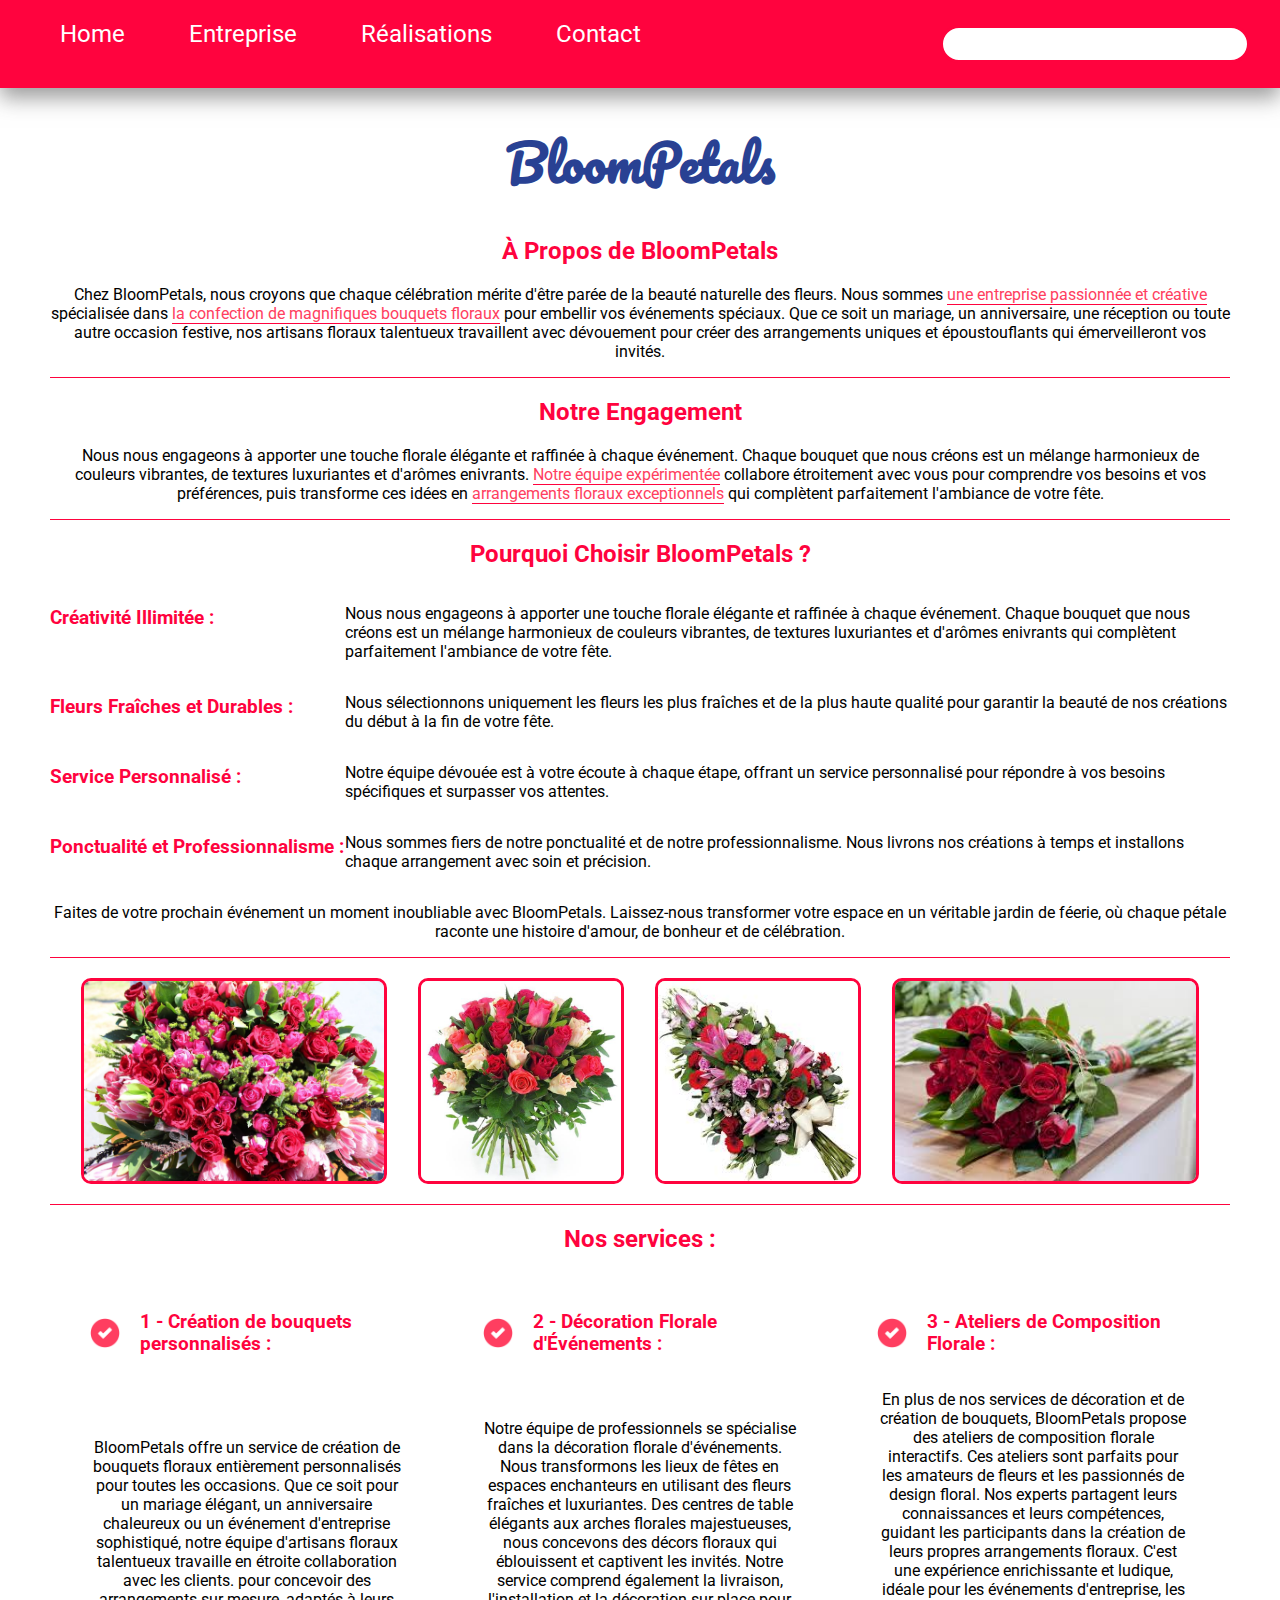
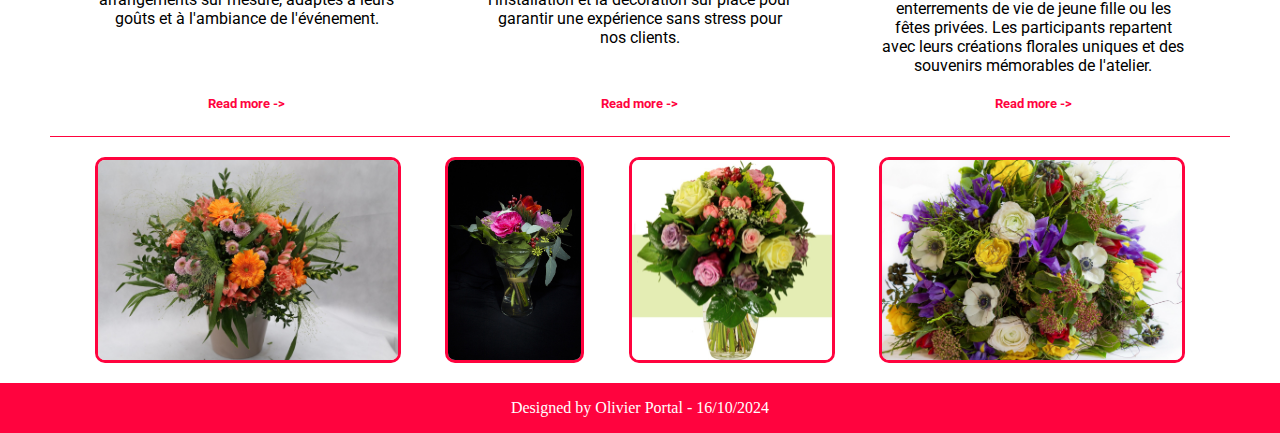
<file: index.html>
<!DOCTYPE html>
<html lang="fr">
<head>
    <meta charset="UTF-8">
    <meta name="viewport" content="width-device-width, initial-scale=1.0">
    <meta name="description" content="Chez BloomPetals, nous croyons que chaque célébration mérite d'être parée de la beauté
    naturelle des fleurs.">
    <meta name="geo.region" content="FR">
    
    <link rel="stylesheet" href="style.css">

    <link rel="preconnect" href="https://fonts.googleapis.com">
    <link rel="preconnect" href="https://fonts.gstatic.com" crossorigin>
    <link href="https://fonts.googleapis.com/css2?family=Roboto:ital,wght@0,100;0,300;0,400;0,500;0,700;0,900;1,100;1,300;1,400;1,500;1,700;1,900&display=swap" rel="stylesheet">
    
    <link rel="preconnect" href="https://fonts.googleapis.com">
    <link rel="preconnect" href="https://fonts.gstatic.com" crossorigin>
    <link href="https://fonts.googleapis.com/css2?family=Pacifico&display=swap" rel="stylesheet">

    <title>BloomPetals</title>
    <link rel="icon" type="image/x-icon" href="/images/favicon Bloompetals.png">
</head>

<body>
    <!-- Création du header -->
    <header>
        <nav id="HeaderStyle">
            <div id="NavMenu">
                <a href="/index.html">Home</a>
                <a href="/entreprise.html">Entreprise</a>
                <a href="/réalisations.html">Réalisations</a>
                <a href="/Contact.html">Contact</a>
            </div>
            <input type="text" placeholder="" class="InputStyle">
        </nav>
    </header>

    <main>

        <!-- Titre H1 -->

        <h1>BloomPetals</h1>

        <!-- Positionnement logo -->
        <!-- <section class="LogoCenter">
            <img src="/images/Logo Bloompetals.png" alt="BloomPetals">           
        </section> -->

        <article class="Description">
            <h2>À Propos de BloomPetals</h2>
            <p>Chez BloomPetals, nous croyons que chaque célébration mérite d'être parée de la beauté
                naturelle des fleurs. Nous sommes
                <a href="/entreprise.html">une entreprise passionnée et créative</a>
                spécialisée dans
                <a href="/réalisations.html">la confection de magnifiques bouquets floraux</a>
                pour embellir vos événements spéciaux. Que
                ce soit un mariage, un anniversaire, une réception ou toute autre occasion festive, nos
                artisans floraux talentueux travaillent avec dévouement pour créer des arrangements
                uniques et époustouflants qui émerveilleront vos invités.
            </p>
        </article>

        <!-- Première section de présentation -->

        <article class="Description">
            <h2>Notre Engagement</h2>
            <p>Nous nous engageons à apporter une touche florale élégante et raffinée à chaque
                événement. Chaque bouquet que nous créons est un mélange harmonieux de couleurs
                vibrantes, de textures luxuriantes et d'arômes enivrants.
                <a href="#Entreprise">Notre équipe expérimentée</a>
                collabore étroitement avec vous pour comprendre vos besoins et vos préférences, puis
                transforme ces idées en
                <a href="#Réalisations">arrangements floraux exceptionnels</a>
                qui complètent parfaitement
                l'ambiance de votre fête.
            </p>
        </article>

        <section class="Description">
            <h2>Pourquoi Choisir BloomPetals ?</h2>
            <article class="DescriptionAvecTitre">
                <h3>Créativité Illimitée :</h3>
                <p>Nous nous engageons à apporter une touche florale élégante et raffinée à chaque événement.
                    Chaque bouquet que nous créons est un mélange harmonieux de couleurs vibrantes, de textures luxuriantes
                    et d'arômes enivrants qui complètent parfaitement l'ambiance de votre fête.
                </p>
            </article>
            <article class="DescriptionAvecTitre">
                <h3>Fleurs Fraîches et Durables :</h3>
                <p>Nous sélectionnons uniquement les fleurs les plus
                    fraîches et de la plus haute qualité pour garantir la beauté de nos créations du début
                    à la fin de votre fête.
                </p>
            </article>
            <article class="DescriptionAvecTitre">
                <h3>Service Personnalisé :</h3>
                <p>Notre équipe dévouée est à votre écoute à chaque étape,
                    offrant un service personnalisé pour répondre à vos besoins spécifiques et surpasser
                    vos attentes.
                </p>
            </article>
            <article class="DescriptionAvecTitre">
                <h3>Ponctualité et Professionnalisme :</h3>
                <p>Nous sommes fiers de notre ponctualité et de
                    notre professionnalisme. Nous livrons nos créations à temps et installons chaque
                    arrangement avec soin et précision.
                </p>
            </article>
            <article class="DescriptionAvecTitreP3">
                <p>Faites de votre prochain événement un moment inoubliable avec BloomPetals. Laissez-nous
                    transformer votre espace en un véritable jardin de féerie, où chaque pétale raconte une
                    histoire d'amour, de bonheur et de célébration.
                </p>
            </article>

        </section>

        <!-- Section d'images -->

        <section class="imageBouquets">
            <img src="/images/image1.jpg" alt="Bouquet de fleur">
            <img src="/images/image2.jpg" alt="Bouquet de fleur">
            <img src="/images/image3.jpg" alt="Bouquet de fleur">
            <img src="/images/image4.jpg" alt="Bouquet de fleur">
        </section>

        <!-- Section Nos services en colonnes -->

        <section class="service">
            <h2>Nos services :</h2>
            <section class="ColonnesServices">

                <!-- 1ère colonne -->
                <div class="InnerTitreServices">
                    <div class="TitreServices">
                        <img src="/images/verifier.png" alt="Vérifier">
                        <h3>1 - Création de bouquets personnalisés :</h3>
                    </div>
                    <p>BloomPetals offre un service de création de
                        bouquets floraux entièrement personnalisés pour toutes les occasions. Que ce soit pour un
                        mariage élégant, un anniversaire chaleureux ou un événement d'entreprise sophistiqué,
                        notre équipe d'artisans floraux talentueux travaille en étroite collaboration avec les clients.
                        pour concevoir des arrangements sur mesure, adaptés à leurs goûts et à l'ambiance de
                        l'événement.</p>
                    <button class="button">Read more -></button>
                </div>

                <!-- 2éme colonne -->

                <div class="InnerTitreServices">
                    <div class="TitreServices">
                        <img src="/images/verifier.png" alt="Vérifier">
                        <h3>2 - Décoration Florale d'Événements :</h3>
                    </div>
                    <p>Notre équipe de professionnels se spécialise dans
                        la décoration florale d'événements. Nous transformons les lieux de fêtes en espaces
                        enchanteurs en utilisant des fleurs fraîches et luxuriantes. Des centres de table élégants aux
                        arches florales majestueuses, nous concevons des décors floraux qui éblouissent et
                        captivent les invités. Notre service comprend également la livraison, l'installation et la
                        décoration sur place pour garantir une expérience sans stress pour nos clients.</p>
                    <button class="button">Read more -></button>
                </div>

                <!-- 3éme colonne -->

                <div class="InnerTitreServices">
                    <div class="TitreServices">
                        <img src="/images/verifier.png" alt="Vérifier">
                        <h3>3 - Ateliers de Composition Florale :</h3>
                    </div>
                    <p>En plus de nos services de décoration et de création
                        de bouquets, BloomPetals propose des ateliers de composition florale interactifs. Ces
                        ateliers sont parfaits pour les amateurs de fleurs et les passionnés de design floral. Nos
                        experts partagent leurs connaissances et leurs compétences, guidant les participants dans
                        la création de leurs propres arrangements floraux. C'est une expérience enrichissante et
                        ludique, idéale pour les événements d'entreprise, les enterrements de vie de jeune fille ou
                        les fêtes privées. Les participants repartent avec leurs créations florales uniques et des
                        souvenirs mémorables de l'atelier.</p>
                    <button class="button">Read more -></button>
                </div>
            </section>

        </section>


        <section class="imageBouquets2">
            <img src="/images/image5.jpg" alt="Bouquet de fleur">
            <img src="/images/image6.jpg" alt="Bouquet de fleur">
            <img src="/images/image7.jpg" alt="Bouquet de fleur">
            <img src="/images/image8.jpg" alt="Bouquet de fleur">
        </section>

    </main>

    <footer>
        <p>Designed by Olivier Portal - 16/10/2024</p>

    </footer>
    
</body>




</html>
</file>
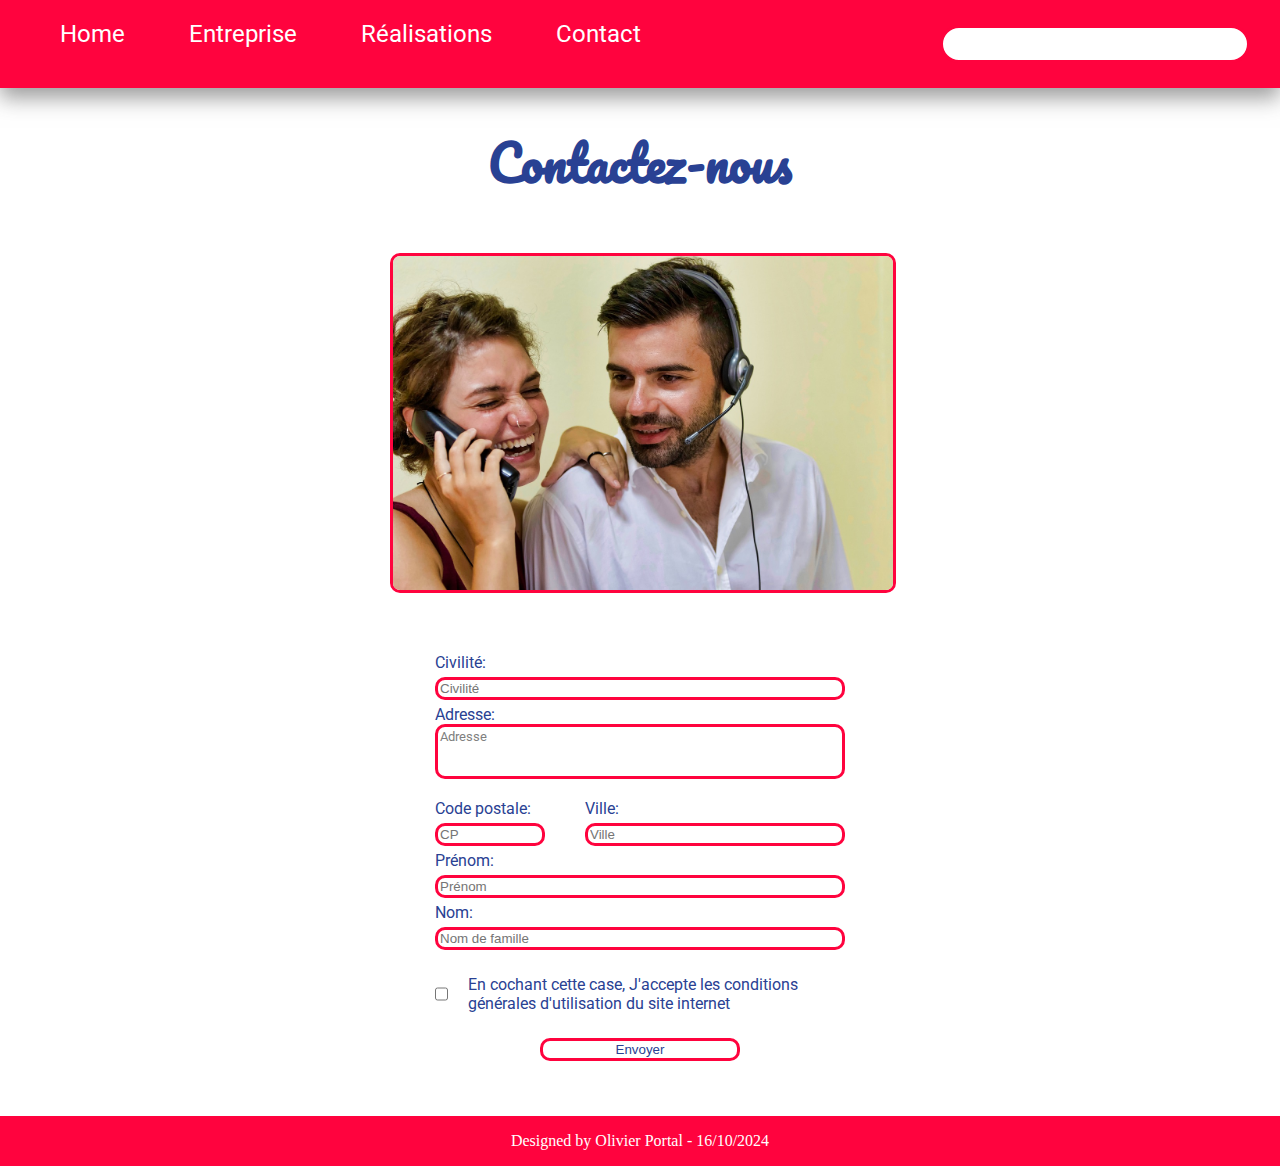
<file: Contact.html>
<!DOCTYPE html>
<html lang="fr">
<head>
    <meta charset="UTF-8">
    <meta name="viewport" content="width-device-width, initial-scale=1.0">
    <meta name="description" content="Chez BloomPetals, nous croyons que chaque célébration mérite d'être parée de la beauté
    naturelle des fleurs.">
    <meta name="geo.region" content="FR">
    
    <link rel="stylesheet" href="style.css">

    <link rel="preconnect" href="https://fonts.googleapis.com">
    <link rel="preconnect" href="https://fonts.gstatic.com" crossorigin>
    <link href="https://fonts.googleapis.com/css2?family=Roboto:ital,wght@0,100;0,300;0,400;0,500;0,700;0,900;1,100;1,300;1,400;1,500;1,700;1,900&display=swap" rel="stylesheet">
    
    <link rel="preconnect" href="https://fonts.googleapis.com">
    <link rel="preconnect" href="https://fonts.gstatic.com" crossorigin>
    <link href="https://fonts.googleapis.com/css2?family=Pacifico&display=swap" rel="stylesheet">
    <title>Contact</title>
    <link rel="icon" type="image/x-icon" href="/images/favicon Bloompetals.png">
</head>

<body>
    <!-- Création du header -->
    <header>
        <nav id="HeaderStyle"> 
            <div id="NavMenu">
                <a href="/index.html">Home</a>
                <a href="/entreprise.html">Entreprise</a>
                <a href="/réalisations.html">Réalisations</a>
                <a href="/Contact.html">Contact</a>
            </div>
            <input type="text" placeholder="" class="InputStyle">
        </nav>
    </header>

    <main>
        
        <!-- Titre H1 -->

            <h1>Contactez-nous</h1>

        <!-- Image -->
        <section class="imageContact">
            <figure class="imageEquipeAlign">
                <div class="flip-box-contact">
                    <div class="flip-box-inner">
                      <div class="flip-box-front">
                        <img src="images/photos de l_équipe/photo6.jpg" alt="Contactez nous">
                        </div>
                        <div class="flip-box-back">
                            <h2>Envoyer nous des feurs ;&#41;</h2>
                            <p>Lorem ipsum dolor sit amet, consectetur adipiscing elit. Sed ac congue turpis,
                                nec accumsan nibh. Pellentesque vel risus dignissim, pellentesque quam ut,
                                 fermentum metus. Aliquam varius imperdiet ipsum vel ultricies. Maecenas eu volutpat elit.
                                  Duis non dui nunc. Suspendisse in tellus nec nunc sollicitudin viverra. Pellentesque habitant</p>

        
                        </div>
                    </div>
                </div>
            </figure>
        </section>
        <section id="ContactForm">
            <form action="">

                <label for="genderList">Civilité:</label>
                <input list="genderList" name="genderList" placeholder="Civilité">
                <datalist id="genderList">
                    <option value="Mr"></option>
                    <Option value="Mme"></Option>
                    <option value="Autre"></option>
                </datalist>
            

                <label for="adress">Adresse:</label>
                <textarea id="adress" name="adress" rows="3" cols="33">Adresse</textarea>
                
                <div class="zipCityStyle">
                    <div class="cityStyle">
                        <div class="innerZipCodeStyle">
                            <label for="zipCode">Code postale:</label>
                            <input type="text" id="zipCode" name="zipCode" placeholder="CP">
                        </div>
                        <div class="innerCityStyle">
                            <label for="fname">Ville:</label>
                            <input type="text" id="city" name="city" placeholder="Ville">
                        </div>
                    </div>
                </div>
                
                <label for="fname">Prénom:</label>
                <input type="text" id="fname" name="fname" placeholder="Prénom">

                <label for="lname">Nom:</label>
                <input type="text" id="lname" name="lname" placeholder="Nom de famille">

                <div class="checkboxStyle">
                    <input type="checkbox" id="checkbox">
                    <label for="acceptConditions">En cochant cette case, 
                    J'accepte les conditions générales d'utilisation du site internet
                    </label>
                </div>

                <div class="submitButtonStyle">
                    <input type="submit" value="Envoyer" id="submitButton">
                </div>
                
            </form>
        </section>   

    </main>

    <footer>
        <p>Designed by Olivier Portal - 16/10/2024</p>

    </footer>
    
</body>




</html>
</file>
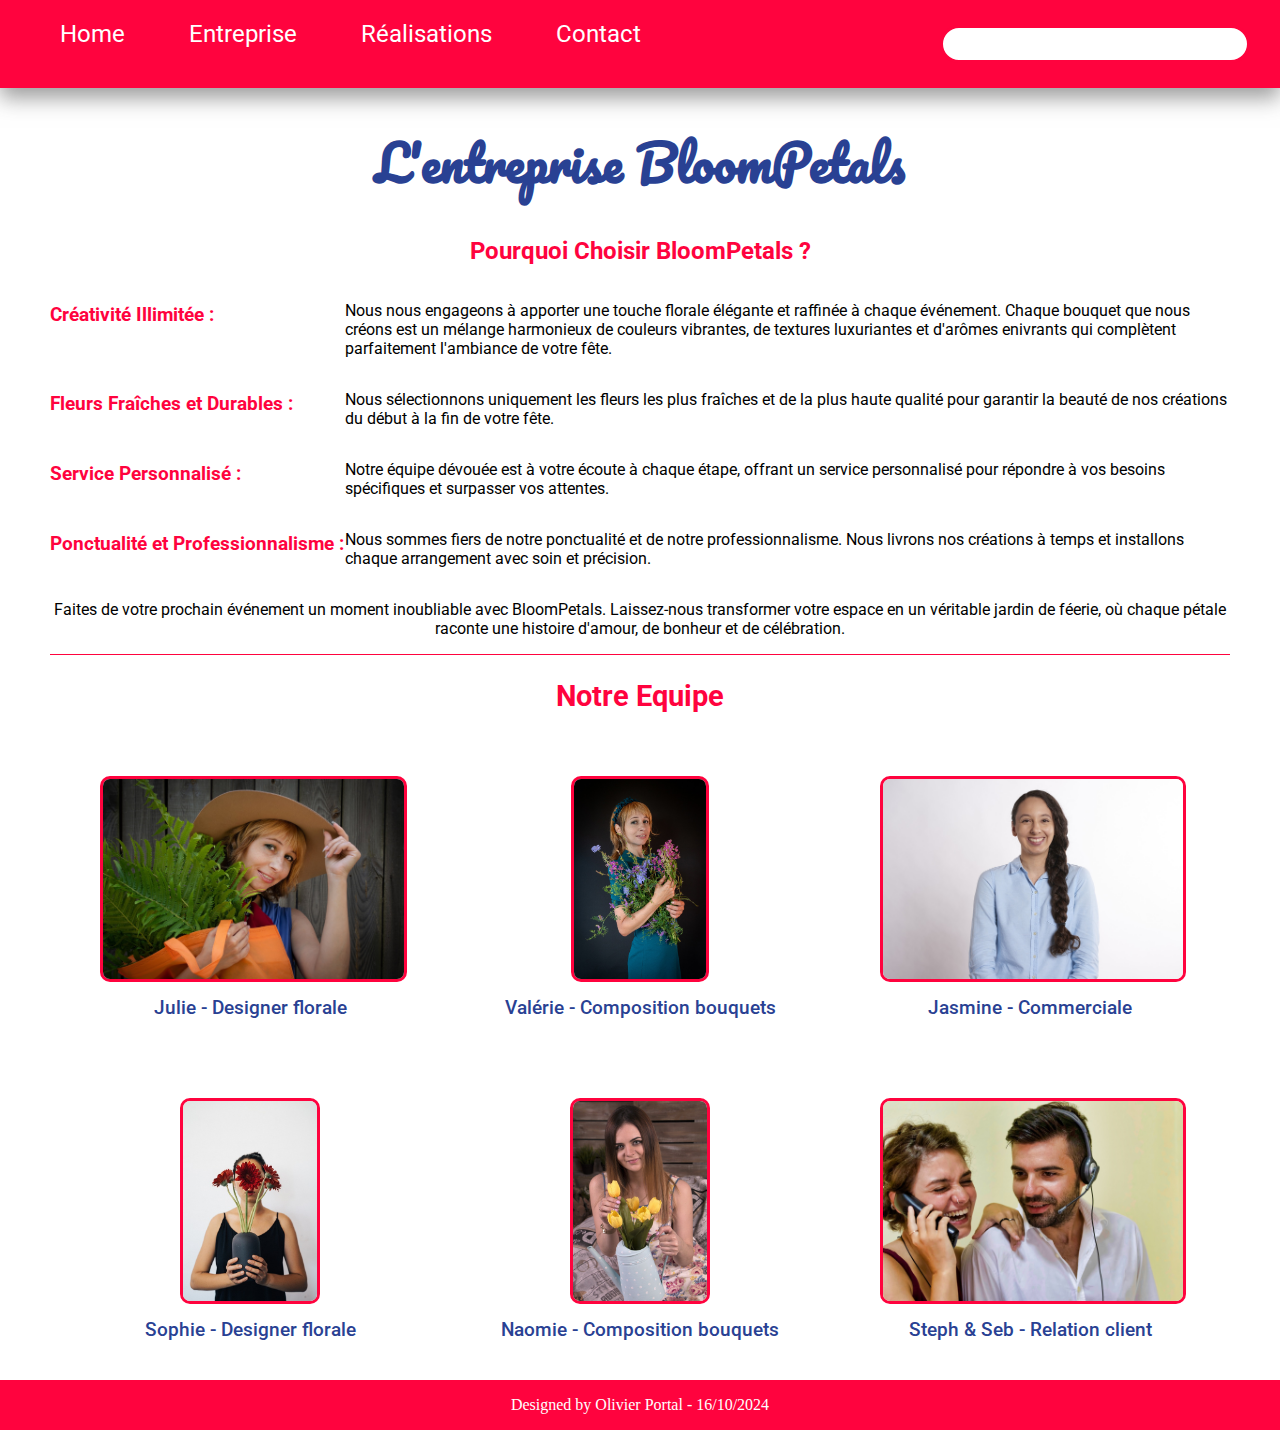
<file: entreprise.html>
<!DOCTYPE html>
<html lang="fr">
<head>
    <meta charset="UTF-8">
    <meta name="viewport" content="width-device-width, initial-scale=1.0">
    <meta name="description" content="Chez BloomPetals, nous croyons que chaque célébration mérite d'être parée de la beauté
    naturelle des fleurs.">
    <meta name="geo.region" content="FR">
    
    <link rel="stylesheet" href="style.css">

    <link rel="preconnect" href="https://fonts.googleapis.com">
    <link rel="preconnect" href="https://fonts.gstatic.com" crossorigin>
    <link href="https://fonts.googleapis.com/css2?family=Roboto:ital,wght@0,100;0,300;0,400;0,500;0,700;0,900;1,100;1,300;1,400;1,500;1,700;1,900&display=swap" rel="stylesheet">
    
    <link rel="preconnect" href="https://fonts.googleapis.com">
    <link rel="preconnect" href="https://fonts.gstatic.com" crossorigin>
    <link href="https://fonts.googleapis.com/css2?family=Pacifico&display=swap" rel="stylesheet">
    <title>Entreprise</title>
    <link rel="icon" type="image/x-icon" href="/images/favicon Bloompetals.png">
</head>

<body>
    <!-- Création du header -->
    <header>
        <nav id="HeaderStyle"> 
            <div id="NavMenu">
                <a href="/index.html">Home</a>
                <a href="/entreprise.html">Entreprise</a>
                <a href="/réalisations.html">Réalisations</a>
                <a href="/Contact.html">Contact</a>
            </div>
            <input type="text" placeholder="" class="InputStyle">
        </nav>
    </header>

    <main>
        
        <!-- Titre H1 -->

            <h1>L'entreprise BloomPetals</h1>


        <!-- Section de présentation entreprise -->

        <section class="Description">
            <h2>Pourquoi Choisir BloomPetals ?</h2>
            <article class="DescriptionAvecTitre">
                <h3>Créativité Illimitée :</h3>
                <p>Nous nous engageons à apporter une touche florale élégante et raffinée à chaque événement.
                    Chaque bouquet que nous créons est un mélange harmonieux de couleurs vibrantes, de textures luxuriantes
                    et d'arômes enivrants qui complètent parfaitement l'ambiance de votre fête.
                </p>
            </article>
            <article class="DescriptionAvecTitre">
                <h3>Fleurs Fraîches et Durables :</h3>
                <p>Nous sélectionnons uniquement les fleurs les plus
                    fraîches et de la plus haute qualité pour garantir la beauté de nos créations du début
                    à la fin de votre fête.
                </p>
            </article>
            <article class="DescriptionAvecTitre">
                <h3>Service Personnalisé :</h3>
                <p>Notre équipe dévouée est à votre écoute à chaque étape,
                    offrant un service personnalisé pour répondre à vos besoins spécifiques et surpasser
                    vos attentes.
                </p>
            </article>
            <article class="DescriptionAvecTitre">
                <h3>Ponctualité et Professionnalisme :</h3>
                <p>Nous sommes fiers de notre ponctualité et de
                    notre professionnalisme. Nous livrons nos créations à temps et installons chaque
                    arrangement avec soin et précision.
                </p>
            </article>
            <article class="DescriptionAvecTitreP3">
                <p>Faites de votre prochain événement un moment inoubliable avec BloomPetals. Laissez-nous
                    transformer votre espace en un véritable jardin de féerie, où chaque pétale raconte une
                    histoire d'amour, de bonheur et de célébration.
                </p>
            </article>

        </section>

        <!-- Section d'images -->
        <section class="Equipe">
        <h2>Notre Equipe</h2>
            <section class="imageEquipe">
                <figure class="imageEquipeAlign">
                    <div class="flip-box">
                        <div class="flip-box-inner">
                          <div class="flip-box-front">
                            <img src="/images/photos de l_équipe/photo1.jpg" alt="Menbre de l'équipe">
                            </div>
                            <div class="flip-box-back">
                            <h2>Julie</h2>
                            <p>"La vie est un chemin pavé de fleurs"</p>
                            </div>
                        </div>
                    </div>
                    <figcaption class="NomEquipe">Julie - Designer florale</figcaption>
                </figure>
                <figure class="imageEquipeAlign">
                    <div class="flip-box">
                        <div class="flip-box-inner">
                          <div class="flip-box-front">
                            <img src="/images/photos de l_équipe/photo2.jpg" alt="Menbre de l'équipe">
                            </div>
                            <div class="flip-box-back">
                            <h2>Valérie</h2>
                            <p>"J'ai des pétales dans les yeux¨¨¨¨¨¨"</p>
                            </div>
                        </div>
                    </div>
                    <figcaption class="NomEquipe">Valérie - Composition bouquets</figcaption>
                </figure>
                <figure class="imageEquipeAlign">
                    <div class="flip-box">
                        <div class="flip-box-inner">
                          <div class="flip-box-front">
                            <img src="/images/photos de l_équipe/photo3.jpg" alt="Menbre de l'équipe">
                            </div>
                            <div class="flip-box-back">
                            <h2>Jasmine</h2>
                            <p>"L'oeil est le reflet de l'âme"</p>
                            </div>
                        </div>
                    </div>
                    <figcaption class="NomEquipe">Jasmine - Commerciale</figcaption>
                </figure>
            </section>


            <section class="imageEquipe">
                <figure class="imageEquipeAlign">
                    <div class="flip-box">
                        <div class="flip-box-inner">
                          <div class="flip-box-front">
                            <img src="/images/photos de l_équipe/photo4.jpg" alt="Menbre de l'équipe">
                            </div>
                            <div class="flip-box-back">
                            <h2>Sophie</h2>
                            <p>"Je vois la vie en roses rouges"</p>
                            </div>
                        </div>
                    </div>
                    <figcaption class="NomEquipe">Sophie - Designer florale</figcaption>
                </figure>
                <figure class="imageEquipeAlign">
                    <div class="flip-box">
                        <div class="flip-box-inner">
                          <div class="flip-box-front">
                            <img src="/images/photos de l_équipe/photo5..jpg" alt="Menbre de l'équipe">
                            </div>
                            <div class="flip-box-back">
                            <h2>Naomie</h2>
                            <p>"Jaune, mauve ou bleue ... "</p>
                            </div>
                        </div>
                    </div>
                    <figcaption class="NomEquipe">Naomie - Composition bouquets</figcaption>
                </figure>
                <figure class="imageEquipeAlign">
                    <div class="flip-box">
                        <div class="flip-box-inner">
                          <div class="flip-box-front">
                            <img src="/images/photos de l_équipe/photo6.jpg" alt="Menbre de l'équipe">
                            </div>
                            <div class="flip-box-back">
                            <h2>Steph & Seb</h2>
                            <p>"Nous sommes le soleil des fleurs"</p>
                            </div>
                        </div>
                    </div>
                    <figcaption class="NomEquipe">Steph & Seb - Relation client</figcaption>
                </figure>
            </section>
        </section>

    </main>

    <footer>
        <p>Designed by Olivier Portal - 16/10/2024</p>

    </footer>
    
</body>




</html>
</file>
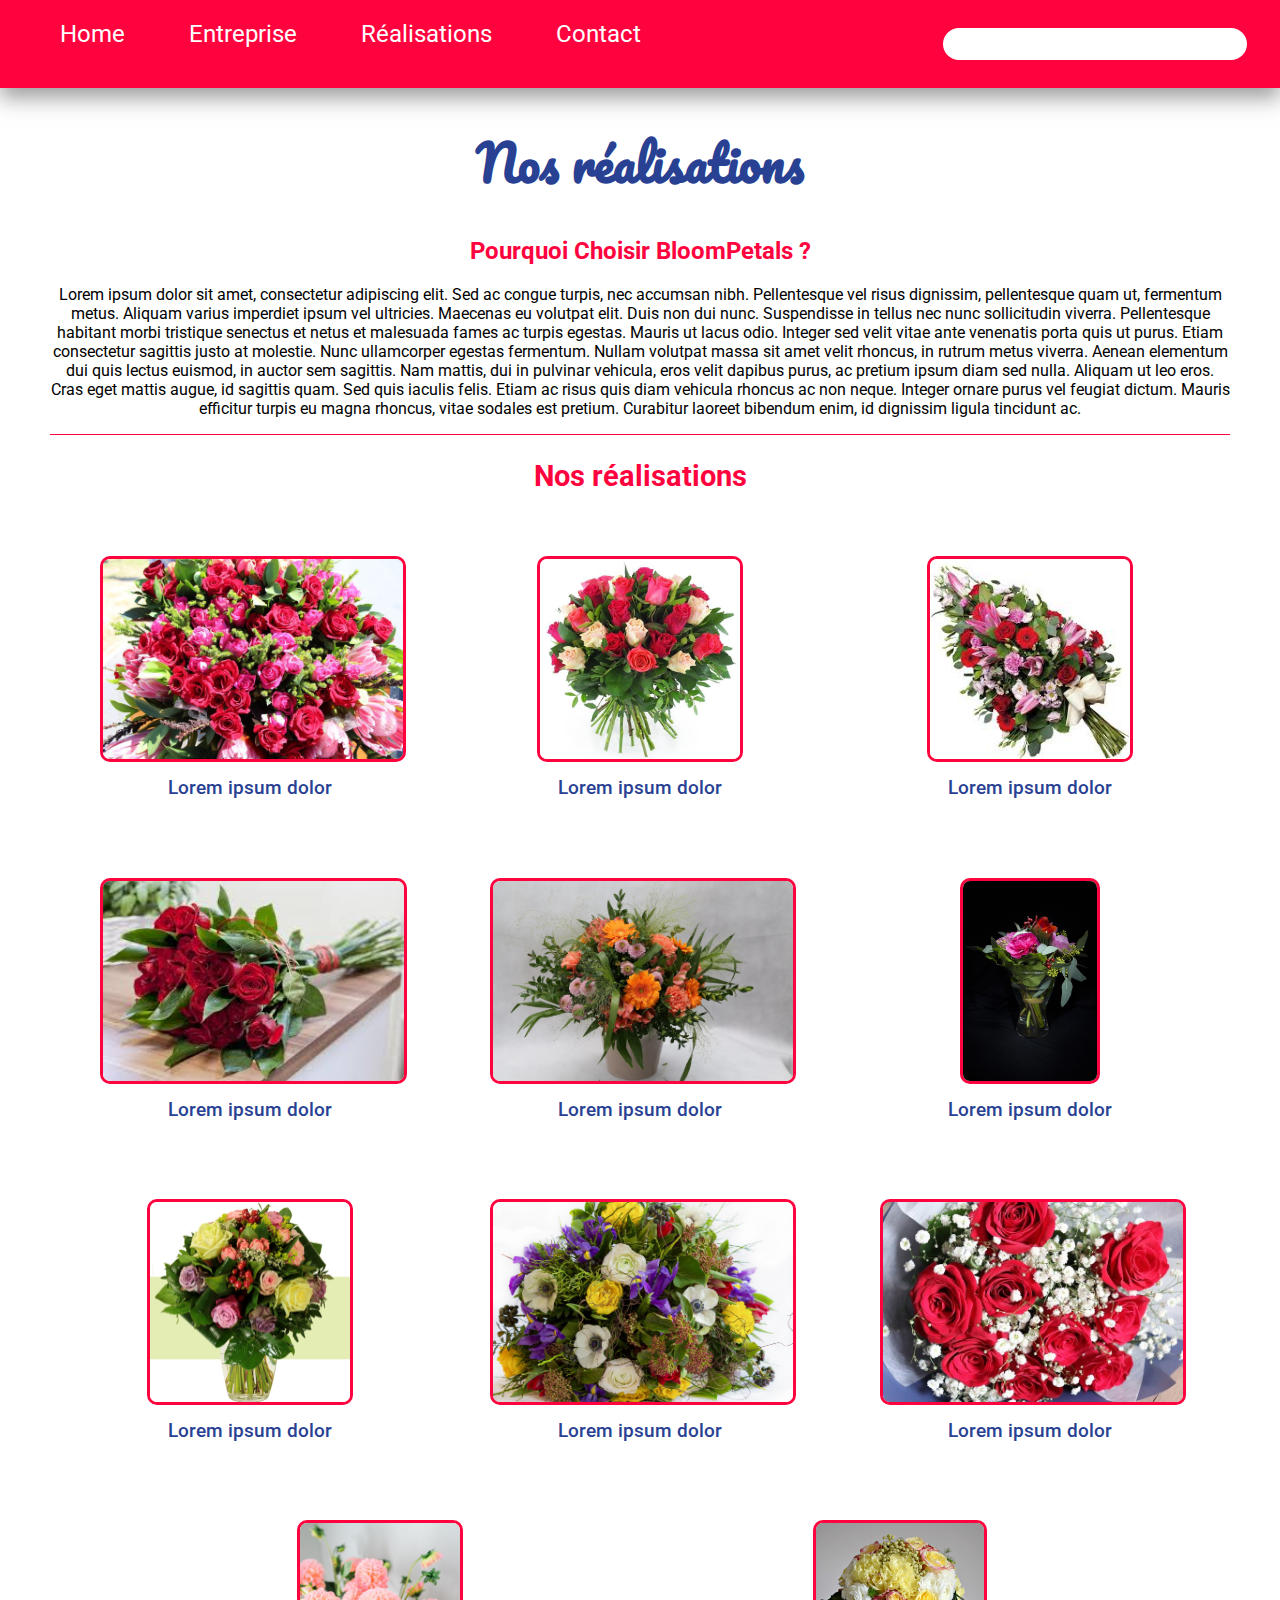
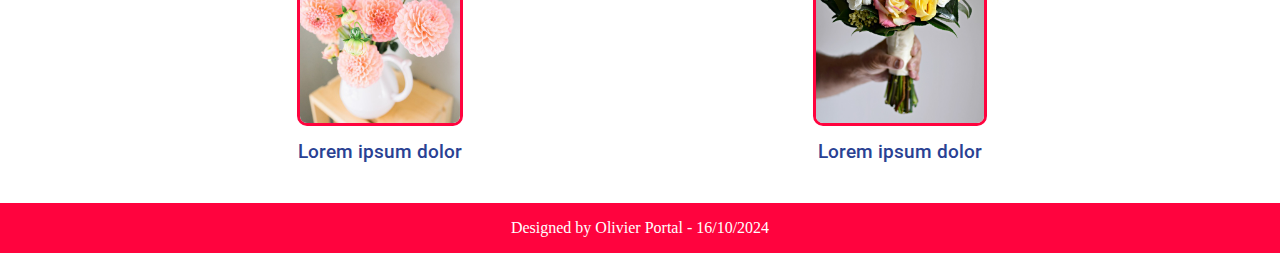
<file: réalisations.html>
<!DOCTYPE html>
<html lang="fr">
<head>
    <meta charset="UTF-8">
    <meta name="viewport" content="width-device-width, initial-scale=1.0">
    <meta name="description" content="Chez BloomPetals, nous croyons que chaque célébration mérite d'être parée de la beauté
    naturelle des fleurs.">
    <meta name="geo.region" content="FR">
    
    <link rel="stylesheet" href="style.css">

    <link rel="preconnect" href="https://fonts.googleapis.com">
    <link rel="preconnect" href="https://fonts.gstatic.com" crossorigin>
    <link href="https://fonts.googleapis.com/css2?family=Roboto:ital,wght@0,100;0,300;0,400;0,500;0,700;0,900;1,100;1,300;1,400;1,500;1,700;1,900&display=swap" rel="stylesheet">
    
    <link rel="preconnect" href="https://fonts.googleapis.com">
    <link rel="preconnect" href="https://fonts.gstatic.com" crossorigin>
    <link href="https://fonts.googleapis.com/css2?family=Pacifico&display=swap" rel="stylesheet">
    <title>Nos réalisations</title>
    <link rel="icon" type="image/x-icon" href="/images/favicon Bloompetals.png">
</head>

<body>
    <!-- Création du header -->
    <header>
        <nav id="HeaderStyle"> 
            <div id="NavMenu">
                <a href="/index.html">Home</a>
                <a href="/entreprise.html">Entreprise</a>
                <a href="/réalisations.html">Réalisations</a>
                <a href="/Contact.html">Contact</a>
            </div>
            <input type="text" placeholder="" class="InputStyle">
        </nav>
    </header>

    <main>
        
        <!-- Titre H1 -->

            <h1>Nos réalisations</h1>


        <!-- Section de présentation entreprise -->

        <section class="Description">
            <h2>Pourquoi Choisir BloomPetals ?</h2>
                <p class="RealisationParagraphe">Lorem ipsum dolor sit amet, consectetur adipiscing elit. Sed ac congue turpis,
                     nec accumsan nibh. Pellentesque vel risus dignissim, pellentesque quam ut,
                      fermentum metus. Aliquam varius imperdiet ipsum vel ultricies. Maecenas eu volutpat elit.
                       Duis non dui nunc. Suspendisse in tellus nec nunc sollicitudin viverra. Pellentesque habitant
                        morbi tristique senectus et netus et malesuada fames ac turpis egestas. Mauris ut lacus odio.
                         Integer sed velit vitae ante venenatis porta quis ut purus. Etiam consectetur sagittis justo
                          at molestie. Nunc ullamcorper egestas fermentum.

                    Nullam volutpat massa sit amet velit rhoncus, in rutrum metus viverra. 
                    Aenean elementum dui quis lectus euismod, in auctor sem sagittis. Nam mattis,
                     dui in pulvinar vehicula, eros velit dapibus purus, ac pretium ipsum diam sed nulla.
                      Aliquam ut leo eros. Cras eget mattis augue, id sagittis quam. Sed quis iaculis felis.
                       Etiam ac risus quis diam vehicula rhoncus ac non neque. Integer ornare purus vel feugiat
                        dictum. Mauris efficitur turpis eu magna rhoncus, vitae sodales est pretium. Curabitur
                         laoreet bibendum enim, id dignissim ligula tincidunt ac.
        </section>

        <!-- Section d'images -->
    <section class="Equipe">
        <h2>Nos réalisations</h2>
            <section class="imageEquipe">
                <figure class="imageEquipeAlign">
                    <div class="flip-box">
                        <div class="flip-box-inner">
                          <div class="flip-box-front">
                            <img src="/images/image1.jpg" alt="Bouquet de fleurs">
                            </div>
                            <div class="flip-box-back">
                            <h2>Lorem ipsum dolor</h2>
                            <p>"La vie est un chemin pavé de fleurs"</p>
                            </div>
                        </div>
                    </div>
                    <figcaption class="NomEquipe">Lorem ipsum dolor</figcaption>
                </figure>
                <figure class="imageEquipeAlign">
                    <div class="flip-box">
                        <div class="flip-box-inner">
                          <div class="flip-box-front">
                            <img src="/images/image2.jpg" alt="Bouquet de fleurs">
                            </div>
                            <div class="flip-box-back">
                            <h2>Lorem ipsum dolor</h2>
                            <p>"J'ai des pétales dans les yeux¨¨¨¨¨¨"</p>
                            </div>
                        </div>
                    </div>
                        <figcaption class="NomEquipe">Lorem ipsum dolor</figcaption>
                    </figure>
                <figure class="imageEquipeAlign">
                    <div class="flip-box">
                        <div class="flip-box-inner">
                          <div class="flip-box-front">
                            <img src="/images/image3.jpg" alt="Bouquet de fleurs">
                            </div>
                            <div class="flip-box-back">
                            <h2>Lorem ipsum dolor</h2>
                            <p>"L'oeil est le reflet de l'âme"</p>
                            </div>
                        </div>
                    </div>
                    <figcaption class="NomEquipe">Lorem ipsum dolor</figcaption>
                </figure>
            </section>


            <section class="imageEquipe">
                <figure class="imageEquipeAlign">
                    <div class="flip-box">
                        <div class="flip-box-inner">
                          <div class="flip-box-front">
                            <img src="/images/image4.jpg" alt="Bouquet de fleurs">
                            </div>
                            <div class="flip-box-back">
                            <h2>Lorem ipsum dolor</h2>
                            <p>"Je vois la vie en roses rouges"</p>
                            </div>
                        </div>
                    </div>
                    <figcaption class="NomEquipe">Lorem ipsum dolor</figcaption>
                </figure>
                <figure class="imageEquipeAlign">
                    <div class="flip-box">
                        <div class="flip-box-inner">
                          <div class="flip-box-front">
                            <img src="/images/image5.jpg" alt="Bouquet de fleurs">
                            </div>
                            <div class="flip-box-back">
                            <h2>Lorem ipsum dolor</h2>
                            <p>"Jaune, mauve ou bleue ... "</p>
                            </div>
                        </div>
                    </div>
                    <figcaption class="NomEquipe">Lorem ipsum dolor</figcaption>
                </figure>
                <figure class="imageEquipeAlign">
                    <div class="flip-box">
                        <div class="flip-box-inner">
                          <div class="flip-box-front">
                            <img src="/images/image6.jpg" alt="Bouquet de fleurs">
                            </div>
                            <div class="flip-box-back">
                            <h2>Lorem ipsum dolor</h2>
                            <p>"Nous sommes le soleil des fleurs"</p>
                            </div>
                        </div>
                    </div>
                    <figcaption class="NomEquipe">Lorem ipsum dolor</figcaption>
                </figure>
            </section>

        <section class="imageEquipe">
            <figure class="imageEquipeAlign">
                <div class="flip-box">
                    <div class="flip-box-inner">
                      <div class="flip-box-front">
                        <img src="/images/image7.jpg" alt="Bouquet de fleurs">
                        </div>
                        <div class="flip-box-back">
                        <h2>Lorem ipsum dolor</h2>
                        <p>"Je vois la vie en roses rouges"</p>
                        </div>
                    </div>
                </div>
                <figcaption class="NomEquipe">Lorem ipsum dolor</figcaption>
            </figure>
            <figure class="imageEquipeAlign">
                <div class="flip-box">
                    <div class="flip-box-inner">
                      <div class="flip-box-front">
                        <img src="/images/image8.jpg" alt="Bouquet de fleurs">
                        </div>
                        <div class="flip-box-back">
                        <h2>Lorem ipsum dolor</h2>
                        <p>"Jaune, mauve ou bleue ... "</p>
                        </div>
                    </div>
                </div>
                <figcaption class="NomEquipe">Lorem ipsum dolor</figcaption>
            </figure>
            <figure class="imageEquipeAlign">
                <div class="flip-box">
                    <div class="flip-box-inner">
                      <div class="flip-box-front">
                        <img src="/images/image9.jpg" alt="Bouquet de fleurs">
                        </div>
                        <div class="flip-box-back">
                        <h2>Lorem ipsum dolor</h2>
                        <p>"Nous sommes le soleil des fleurs"</p>
                        </div>
                    </div>
                </div>
                <figcaption class="NomEquipe">Lorem ipsum dolor</figcaption>
            </figure>
        </section>

    <section class="imageEquipe">
        <figure class="imageEquipeAlign">
            <div class="flip-box">
                <div class="flip-box-inner">
                  <div class="flip-box-front">
                    <img src="/images/image10.jpg" alt="Bouquet de fleurs">
                    </div>
                    <div class="flip-box-back">
                    <h2>Lorem ipsum dolor</h2>
                    <p>"Je vois la vie en roses rouges"</p>
                    </div>
                </div>
            </div>
            <figcaption class="NomEquipe">Lorem ipsum dolor</figcaption>
        </figure>
        <figure class="imageEquipeAlign">
            <div class="flip-box">
                <div class="flip-box-inner">
                  <div class="flip-box-front">
                    <img src="/images/image11.jpg" alt="Bouquet de fleurs">
                    </div>
                    <div class="flip-box-back">
                    <h2>Lorem ipsum dolor</h2>
                    <p>"Jaune, mauve ou bleue ... "</p>
                    </div>
                </div>
            </div>
            <figcaption class="NomEquipe">Lorem ipsum dolor</figcaption>
        </figure>
    </section>
</section>

    </main>

    <footer>
        <p>Designed by Olivier Portal - 16/10/2024</p>

    </footer>
    
</body>




</html>
</file>
<file: style.css>
body {
    margin: 0;
    background-color: #FFF;
}

/* Police principale */

.roboto-thin {
    font-family: "Roboto", sans-serif;
    font-weight: 100;
    font-style: normal;
  }
  
  .roboto-light {
    font-family: "Roboto", sans-serif;
    font-weight: 300;
    font-style: normal;
  }
  
  .roboto-regular {
    font-family: "Roboto", sans-serif;
    font-weight: 400;
    font-style: normal;
  }
  
  .roboto-medium {
    font-family: "Roboto", sans-serif;
    font-weight: 500;
    font-style: normal;
  }
  
  .roboto-bold {
    font-family: "Roboto", sans-serif;
    font-weight: 700;
    font-style: normal;
  }
  
  .roboto-black {
    font-family: "Roboto", sans-serif;
    font-weight: 900;
    font-style: normal;
  }

/* Mise en page du header */
header {
    position: sticky;
    top: 0;
    box-shadow: 0 10px 20px rgba(60, 60, 60, 0.5);
    z-index: 9;
}

#HeaderStyle {
    background-color: #ff033e ;
    padding: 20px 30px;
    display: flex;
    flex-direction: row;
    justify-content: space-between; 
}

#NavMenu > a {
    color: #FFF;
    text-decoration: none;
    padding: 0 30px;
    font-size: 1.5em;
    font-family: roboto;
}

#NavMenu > a:hover {
    font-weight: bold;
}

.InputStyle {
    border-radius: 20px;
    height: 30px;
    width: 300px;
}

/* Ajout de marges extérieures dans le main */

main {
    margin: 0 50px;
}

/* Police du H1 */

.pacifico-regular {
    font-family: "Pacifico", cursive;
    font-weight: 400;
    font-style: normal;
  }
  

/* Mise en page du logo */

/* .LogoCenter {
    display: flex;
    justify-content: center;
}

.LogoCenter > img {
    height: 90px;
    padding: 50px;
    padding-bottom: 20px;
} */

/* Style du h1 */

h1 {
    display: flex;
    justify-content: center;
    color: #294193;
    font-family: "Pacifico", cursive;
    font-weight: 900;
    font-size: 3em;
    font-style: normal;
}

/* Mise en page des articles de présentation */

.Description {
    font-family: roboto;
    font-weight: 400;
    text-align: center;
    border-bottom: 1px solid #ff033e;
}

.Description a {
    text-decoration: none;
    color: #FF3E60;
    border-bottom: 1px solid #ff033e;
}

.Description a:hover {
    font-size: 1.03em;
    font-weight: bold;
    transition: 2ms ease-in-out;
}

.Description a:focus {
    color: #ff033e;
}

.Description h2 {
    color: #ff033e;
}

.DescriptionAvecTitre {
    display: flex;
    flex-direction: row;
    flex-wrap: wrap;
}

.DescriptionAvecTitre h3 {
    width: 25%;
    text-align: left;
    color: #ff033e;
}

.DescriptionAvecTitre p {
    width: 75%;
    text-align: left;
}

.DescriptionAvecTitreP3 {
    display: flex;
    flex-direction: row;
    flex-wrap: wrap;
}

.imageBouquets {
    display: flex;
    flex-direction: row;
    justify-content: space-evenly;
    padding: 20px 0;
    border-bottom: 1px solid #ff033e;
}

.imageBouquets img {
    height: 200px;
    border: 3px solid #ff033e;
    border-radius: 10px;
}

.service {
    font-family: roboto;
    font-weight: 400;
    text-align: center;
    border-bottom: 1px solid #ff033e;
}

.service h2 {
    color: #ff033e;    
}

.ColonnesServices {
    display: flex;
    flex-direction: row;
    justify-items: center;
    height: 100%;
}

.InnerTitreServices {
    display: flex;
    flex-direction: column;
    justify-content: space-between;
    align-items: center;
    padding: 20px;
    width: 33.33%;
}

.InnerTitreServices p {
    padding: 0 20px;
}

.TitreServices {
    display: flex;
    flex-direction: row;
    align-items: center;
}

.TitreServices img {
    height: 30px;
    padding: 0 20px;
}

.TitreServices h3 {
    font-family: roboto;
    text-align: left;
    color: #ff033e;
}

.button {
    border: none;
    padding: 5px;
    background-color: #FFF;
    color: #ff033e;
    font-family: roboto;
    font-weight: 700;
}

.imageBouquets2 {
    display: flex;
    flex-direction: row;
    justify-content: space-evenly;
    padding: 20px 0; 
}

.imageBouquets2 img {
    height: 200px;
    border: 3px solid #ff033e;
    border-radius: 10px;
}

/* Mise en page présentation équipe */

.Equipe {
    font-family: "Roboto", sans-serif;
    font-weight: 500;
    font-size: 1.2em;
    text-align: center;
}

.Equipe h2 {
    color: #ff033e;
}

.imageEquipe {
    display: flex;
    flex-direction: row;
    justify-content: space-evenly;
    padding: 20px 0;
}

.imageEquipe img {
    height: 200px;
    border: 3px solid #ff033e;
    border-radius: 10px;
}

.imageEquipeAlign {
    display: flex;
    flex-direction: column;
    justify-content: center;
    align-items: center;
}

.NomEquipe {
    display: flex;
    justify-content: center;
    color: #294193;
    padding-top: 20px;
}

/* Effet pour faire se retourner l'image */

.flip-box {
    background-color: transparent;
    width: 300px;
    height: 200px;
    perspective: 1000px;
  }
        /* Spécificité page contact */

        .flip-box-contact {
            background-color: transparent;
            width: 500px;
            height: 333.200px;
            perspective: 1000px;
          }

          .flip-box-contact:hover .flip-box-inner {
            transform: rotateY(180deg);
          }

        /* Fin spécifité page contact */
  
  .flip-box-inner {
    position: relative;
    width: 100%;
    height: 100%;
    text-align: center;
    transition: transform 0.8s;
    transform-style: preserve-3d;
  }
  
  .flip-box:hover .flip-box-inner {
    transform: rotateY(180deg);
  }
  
  .flip-box-front, .flip-box-back {
    position: absolute;
    width: 100%;
    height: 100%;
    backface-visibility: hidden;
  }
  
  .flip-box-front {
    background-color: #FFF;
    color: black;
    border-radius: 10px;
  }
  
  .flip-box-back {
    background-color: #294193;
    color: white;
    font-style: italic;
    font-weight: 300;
    padding: 0 20px;
    transform: rotateY(180deg);
    border: 3px solid #ff033e;
    border-radius: 10px;
  }

  /* Page Contact */

.imageContact {
    display: flex;
    justify-content: center;
    margin: 0 20px;
}

.imageContact img {
    width: 500px;
    border: 3px solid #ff033e;
    border-radius: 10px;
}

  /* Mise en page du formulaire */

#ContactForm {
    font-family: "Roboto", sans-serif;
    font-weight: 400;
    font-style: normal;
    display: flex;
    justify-content: center;
    padding: 50px 10px;
    color: #294193;
}

input {
    display: flex;
    color: #294193;
    border: 3px solid #ff033e;
    border-radius: 10px;
    width: 400px;
    margin: 5px 0;
}

textarea {
    display: flex;
    flex-direction: column;
    text-align: left;
    color: #294193;
    border: 3px solid #ff033e;
    border-radius: 10px;
    width: 400px;
    color: gray;
    font-family: "Roboto", sans-serif;
    font-weight: 400;
    font-style: normal;
    margin-bottom: 20px;
    resize: none;
}

.checkboxStyle {
    display: flex;
    justify-content: flex-start;
    width: 400px;
}

.cityStyle {
    display: flex;

}

.checkboxStyle input {
    width: fit-content;
    margin-right: 20px;
}

.checkboxStyle label {
    margin: 20px 0;
}

.zipCityStyle {
    width: 400px;
}

.innerCityStyle, .innerZipCodeStyle {
    display: flex;
    flex-direction: column;
}

.innerZipCodeStyle {
    margin-right: 40px;
}

.innerZipCodeStyle input {
    width: 100px;
}

.innerCityStyle input {
    width: 250px;
}

#submitButton {
    background-color: #FFF;
    color: #294193;
    width: 200px;
}

#submitButton:hover {
    background-color: #294193;
    color: #FFF;
}

.submitButtonStyle {
    display: flex;
    justify-content: center;
}

/* Mise en page du footer */

footer {
    display: flex;
    justify-content: space-around;
    background-color: #ff033e;
    color: #FFF;
}
</file>
